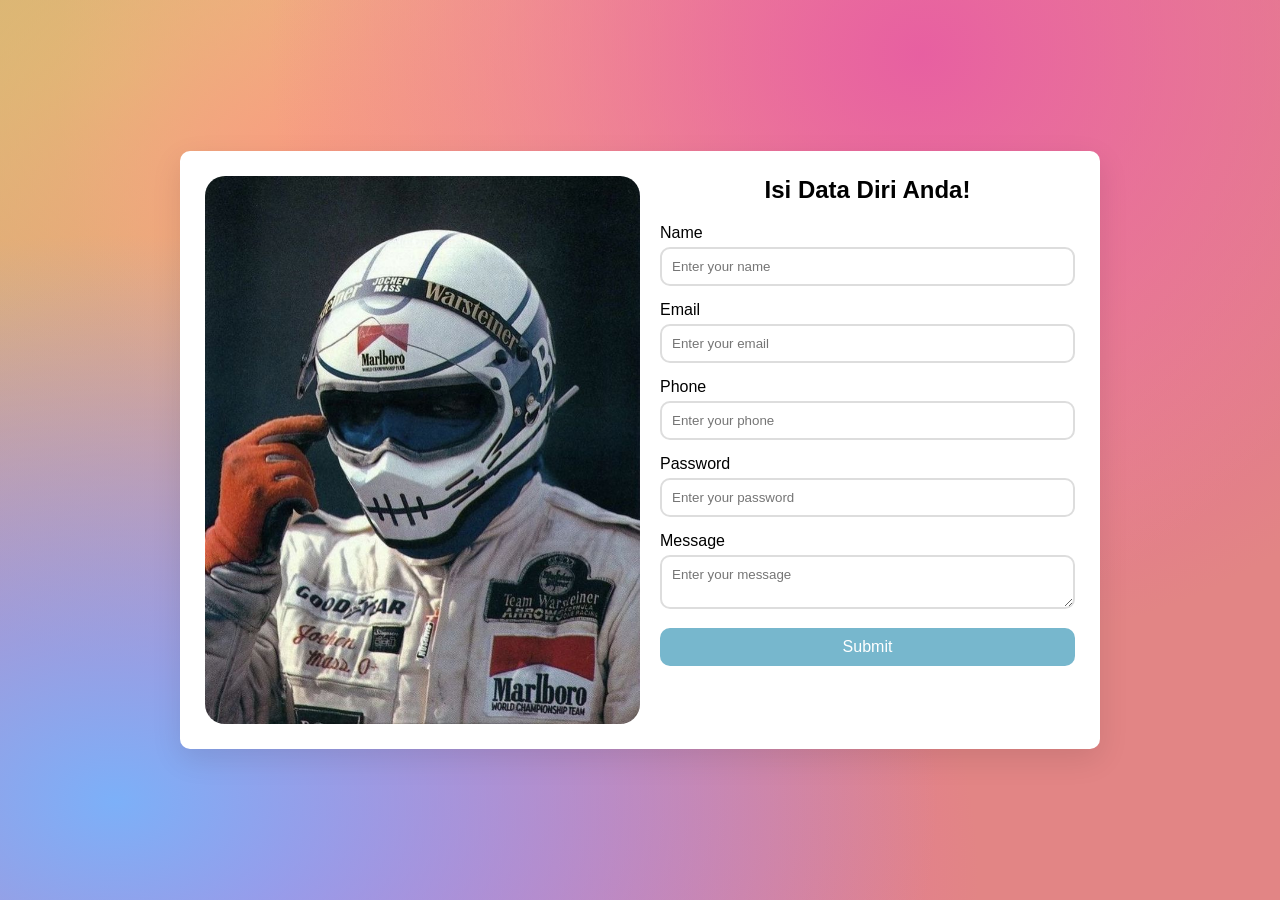
<file: index.html>
<!DOCTYPE html>
<html lang="en">

<head>
    <meta charset="UTF-8">
    <meta name="viewport" content="width=device-width, initial-scale=1.0">
    <link rel="stylesheet" href="https://cdnjs.cloudflare.com/ajax/libs/font-awesome/6.5.1/css/all.min.css">
    <link rel="stylesheet" href="style.css">
    <title>Latihan Week-6</title>
</head>
<body>
    <div class="container">
        <img src="bg.jpeg">
        <form id="mainForm" novalidate>
            <h2>Isi Data Diri Anda!</h2>
            <div class="form-control">
                <label for="name">Name</label>
                <input type="text" id="name" placeholder="Enter your name" autocomplete="off">
                <i class="icon"></i>
            </div>

            <div class="form-control">
                <label for="email">Email</label>
                <input type="email" id="email" placeholder="Enter your email" autocomplete="off">
                <i class="icon"></i>
            </div>

            <div class="form-control">
                <label for="phone">Phone</label>
                <input type="tel" id="phone" placeholder="Enter your phone" autocomplete="off">
                <i class="icon"></i>
            </div>

            <div class="form-control">
                <label for="password">Password</label>
                <input type="password" id="password" placeholder="Enter your password" autocomplete="off">
                <i class="icon"></i>
            </div>

            <div class="form-control">
                <label for="message">Message</label>
                <textarea id="message" placeholder="Enter your message"></textarea>
                <i class="icon"></i>
            </div>

            <button type="submit">Submit</button>

        </form>
    </div>

    <div id="successModal" class="modal">
        <div class="modal-content">
            <span class="close-button">&times;</span>
            <h2>Success!</h2>
            <p>Your form has been submitted successfully.</p>
        </div>
    </div>

    <script src="script.js"></script>
</body>
</html>
</file>
<file: style.css>
*{
    margin: 0;
    padding: 0;
    box-sizing: border-box;
    font-family: 'Segoe UI', sans-serif;
}

body{
    background-color: #e28585;
    background-image:
        radial-gradient(at 9% 89%, hsla(215, 90%, 73%, 1) 0px, transparent 50%),
        radial-gradient(at 72% 6%, hsla(331, 74%, 64%, 1) 0px, transparent 50%),
        radial-gradient(at 24% 19%, hsla(14, 90%, 74%, 1) 0px, transparent 50%),
        radial-gradient(at 65% 6%, hsla(6, 79%, 76%, 1) 0px, transparent 50%),
        radial-gradient(at 20% 98%, hsla(316, 72%, 64%, 1) 0px, transparent 50%),
        radial-gradient(at 44% 9%, hsla(40, 96%, 77%, 1) 0px, transparent 50%),
        radial-gradient(at 10% 9%, hsla(76, 65%, 63%, 1) 0px, transparent 50%);
    display: flex;
    align-items: center;
    justify-content: center;
    height: 100vh;
    padding: 0 20px;
}

.container{
    display: flex;
    gap: 20px;
    background-color: #fff;
    width: 100%;
    max-width: 920px;
    padding: 25px;
    border-radius: 10px;
    box-shadow: 0 10px 30px rgba(0, 0, 0, 0.1);
}

.container img{
    width: 50%;
    border-radius: 20px;
    object-fit: cover;
}

.container form{
    width: 50%;
}

form h2{
    text-align: center;
    margin-bottom: 20px;
}

.form-control{
    position: relative;
    margin-bottom: 15px;
}

.form-control label{
    display: block;
    margin-bottom: 5px;
}

.form-control input,
.form-control textarea{
    width: 100%;
    padding: 10px;
    padding-right: 40px;
    border: 2px solid #ddd;
    border-radius: 10px;
    outline: none;
}

button{
    width: 100%;
    border: none;
    padding: 10px;
    background-color: #77b7cd;
    color: #fff;
    border-radius: 10px;
    cursor: pointer;
    font-size: 16px;
    transition: all 0.3s ease;
}

button:hover{
    background-color: #295580;
}

.form-control .icon{
    position: absolute;
    right: 10px;
    top: 71%;
    transform: translateY(-50%);
    font-size: 20px;
    color: transparent;
    pointer-events: none;
}

.form-control.success input,
.form-control.success textarea{
    border-color: #2ecc71;
}

.form-control.success .icon{
    color: #2ecc71;
}

.form-control.error input,
.form-control.error textarea{
    border-color: #e74c3c;
}

.form-control.error .icon,
.form-control.error input::placeholder,
.form-control.error textarea::placeholder{
    color: #e74c3c;
}

.modal{
    display: none;
    position: fixed;
    z-index: 2;
    left: 0;
    top: 0;
    width: 100%;
    height: 100%;
    overflow: auto;
    background-color: rgba(0, 0, 0, 0.4);
}

.modal-content{
    background-color: #fefefe;
    margin: 15% auto;
    padding: 20px;
    width: 80%;
    border: 1px solid #888;
    max-width: 500px;
    border-radius: 10px;
    text-align: center;
}

.close-button{
    color: #aaa;
    float: right;
    font-size: 28px;
    font-weight: bold;
    transition: all 0.3s ease;
}

.close-button:hover,
.close-button:focus{
    color: #000;
    text-decoration: none;
    cursor: pointer;
}

@media screen and (max-width: 920px) {
    
    .container img{
        display: none;
    }

    .container form{
        width: 100%;
    }

}
</file>
